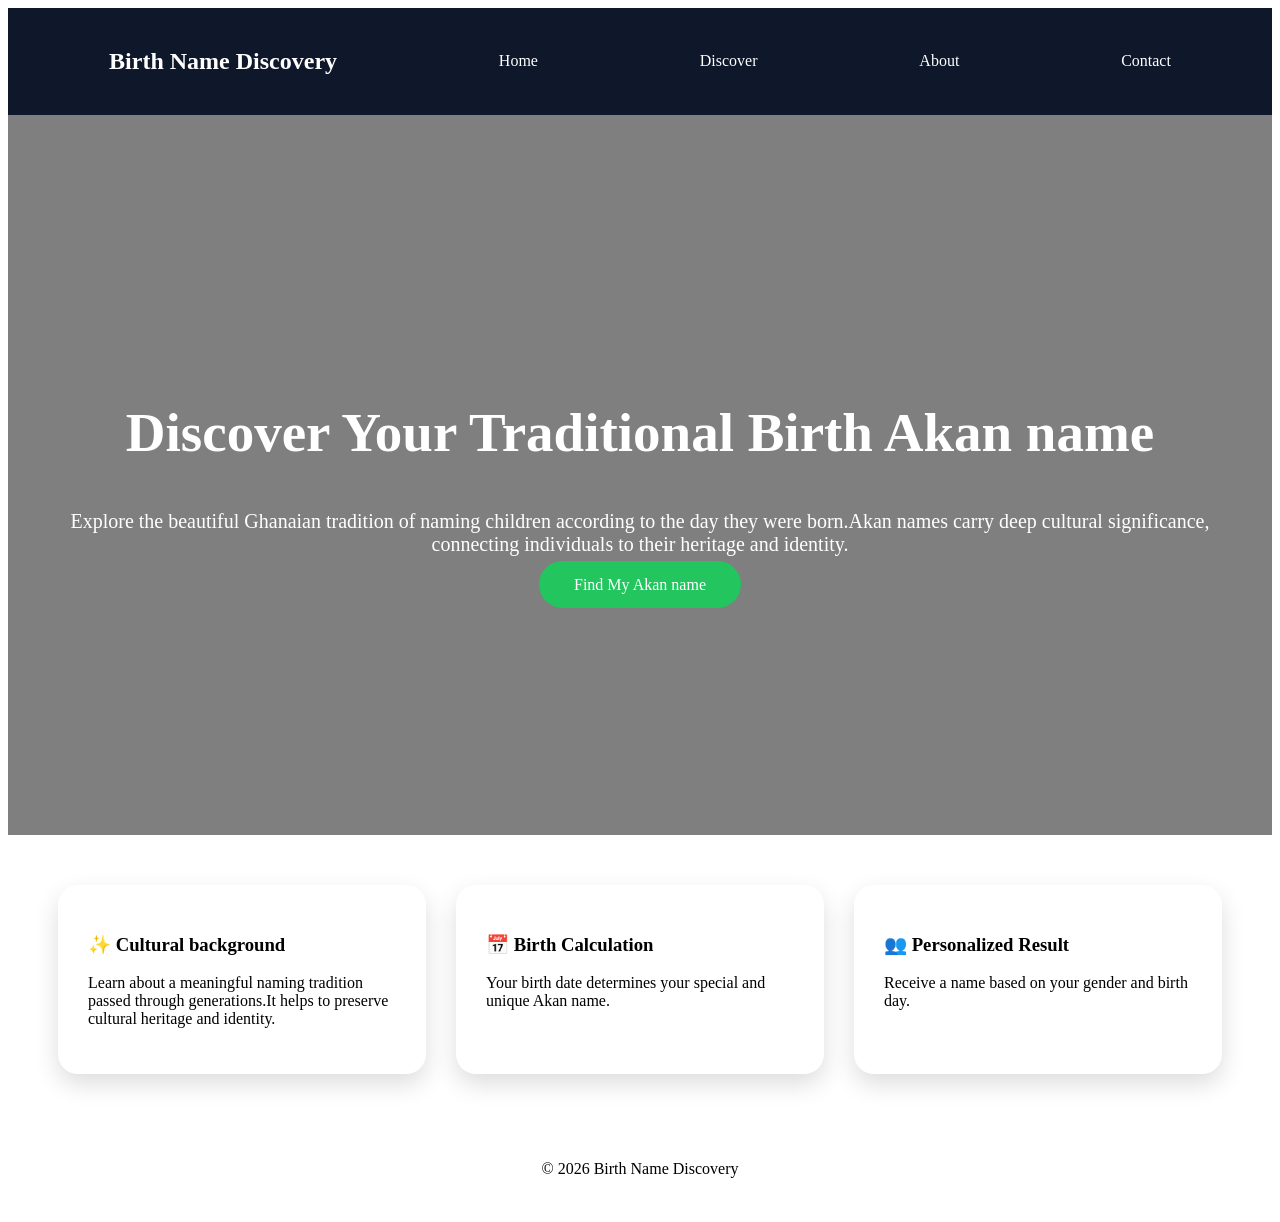
<file: index.html>
<!DOCTYPE html>
<html lang="en">
<head>
    <meta charset="UTF-8">
    <meta name="viewport" content="width=device-width, initial-scale=1.0">
    <title>Birth Akan name Discovery</title>
    <link rel="stylesheet" href="styles.css">
</head>

<body>

<header>
    <nav>
        <h2>Birth Name Discovery</h2>

        
            <a href="index.html">Home</a>
            <a href="generator.html">Discover</a>
            <a href="about.html">About</a>
            <a href="contact.html">Contact</a>
        
    </nav>
</header>


<section class="hero">

    <div class="hero-content">

        <h1>
            Discover Your Traditional Birth Akan name
        </h1>

        <p>
            Explore the beautiful Ghanaian tradition of naming children
            according to the day they were born.Akan names carry deep cultural significance, connecting individuals to their heritage and identity.
        </p>

        <a class="btn" href="generator.html">
            Find My Akan name
        </a>

    </div>

</section>


<section class="features">

    <div class="card">
        <h3>✨ Cultural background</h3>
        <p>
            Learn about a meaningful naming tradition passed through generations.It helps to preserve cultural heritage and identity.
        </p>
    </div>


    <div class="card">
        <h3>📅 Birth Calculation</h3>
        <p>
            Your birth date determines your special and unique Akan name.
        </p>
    </div>


    <div class="card">
        <h3>👥 Personalized Result</h3>
        <p>
            Receive a name based on your gender and birth day.
        </p>
    </div>

</section>


<footer>
    <p>© 2026 Birth Name Discovery</p>
</footer>


</body>
</html>
</file>
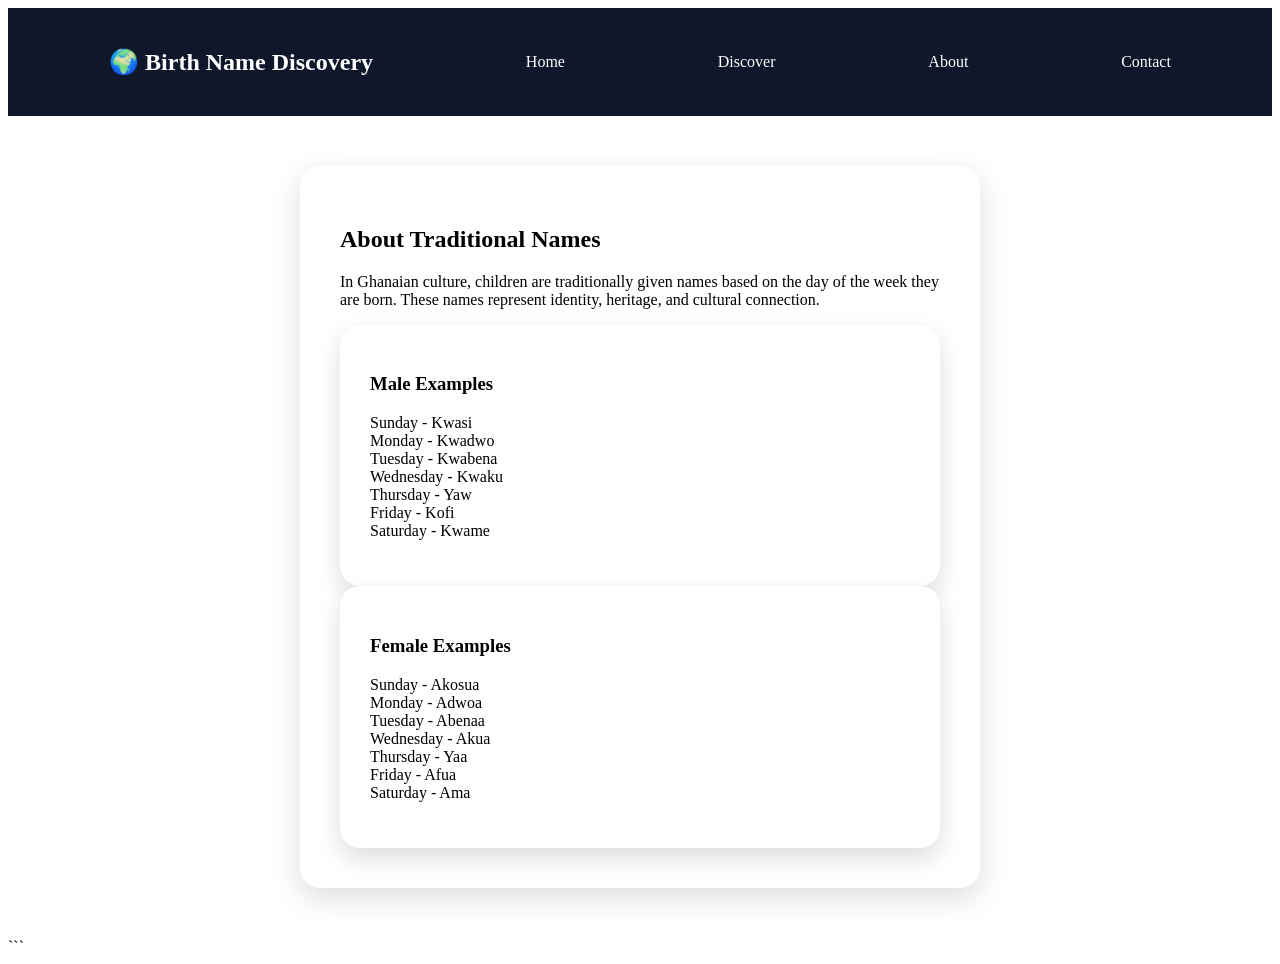
<file: about.html>
<!DOCTYPE html>
<html lang="en">

<head>

<meta charset="UTF-8">
<meta name="viewport" content="width=device-width, initial-scale=1.0">

<title>About</title>

<link rel="stylesheet" href="styles.css">

</head>


<body>


<header>

<nav>

<h2>🌍 Birth Name Discovery</h2>



<a href="index.html">Home</a>
<a href="generator.html">Discover</a>
<a href="about.html">About</a>
<a href="contact.html">Contact</a>



</nav>

</header>



<section class="about">

<h1>
About Traditional Names
</h1>


<p>
In Ghanaian culture, children are traditionally given names based
on the day of the week they are born. These names represent identity,
heritage, and cultural connection.
</p>


<div class="card">

<h3>
Male Examples
</h3>

<p>
Sunday - Kwasi<br>
Monday - Kwadwo<br>
Tuesday - Kwabena<br>
Wednesday - Kwaku<br>
Thursday - Yaw<br>
Friday - Kofi<br>
Saturday - Kwame
</p>

</div>



<div class="card">

<h3>
Female Examples
</h3>

<p>
Sunday - Akosua<br>
Monday - Adwoa<br>
Tuesday - Abenaa<br>
Wednesday - Akua<br>
Thursday - Yaa<br>
Friday - Afua<br>
Saturday - Ama
</p>


</div>


</section>


</body>
</html>
```
</file>
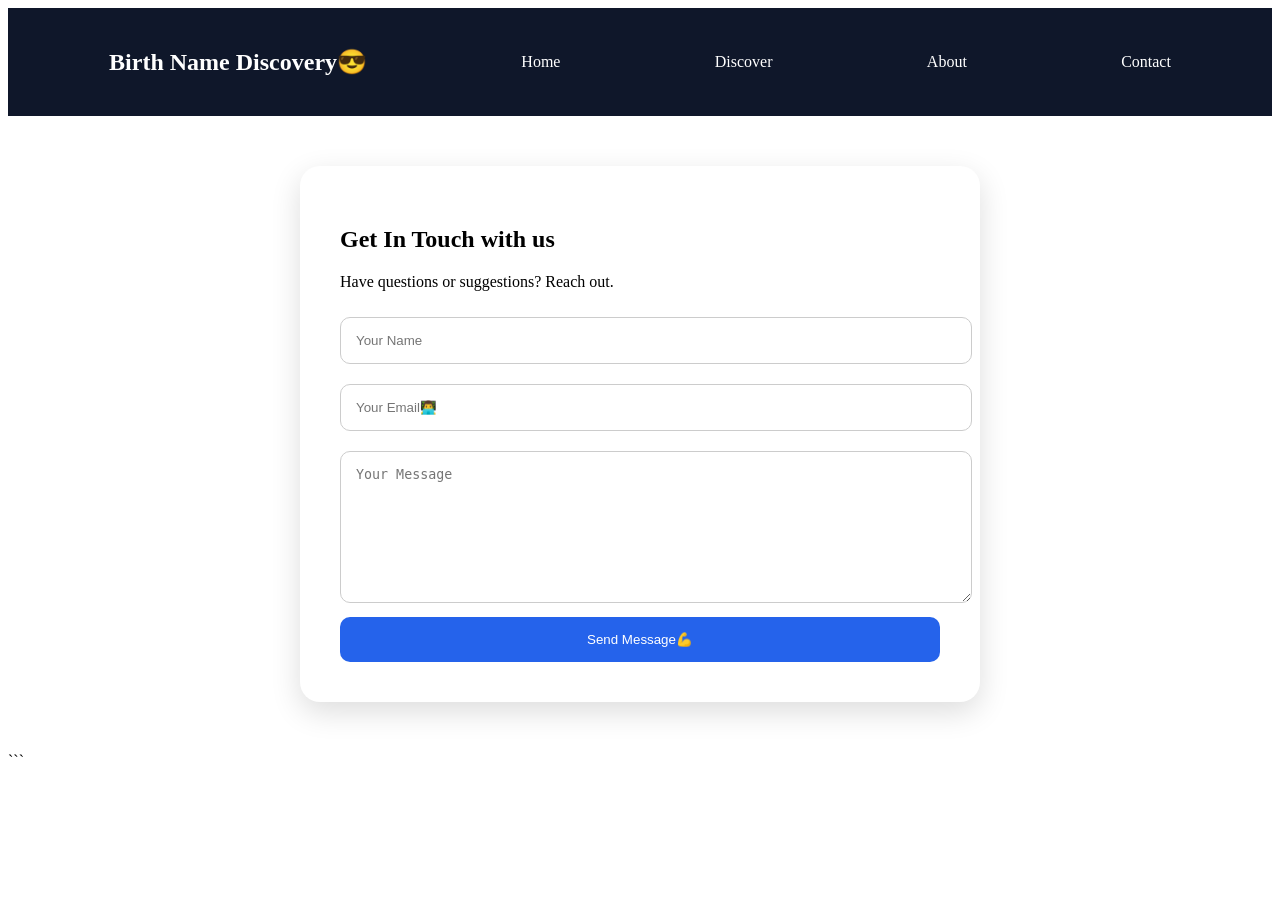
<file: contact.html>
<!DOCTYPE html>
<html lang="en">

<head>

<meta charset="UTF-8">
<meta name="viewport" content="width=device-width, initial-scale=1.0">

<title>Contact</title>

<link rel="stylesheet" href="styles.css">

</head>


<body>


<header>

<nav>

<h2>Birth Name Discovery😎</h2>



<a href="index.html">Home</a>
<a href="generator.html">Discover</a>
<a href="about.html">About</a>
<a href="contact.html">Contact</a>



</nav>

</header>



<section class="contact">


<h1>
Get In Touch with us
</h1>


<p>
Have questions or suggestions? Reach out.
</p>


<form>

<input 
type="text"
placeholder="Your Name"
>


<input
type="email"
placeholder="Your Email👨‍💻">


<textarea
placeholder="Your Message">
</textarea>


<button>
Send Message💪
</button>


</form>


</section>



</body>

</html>
```
</file>
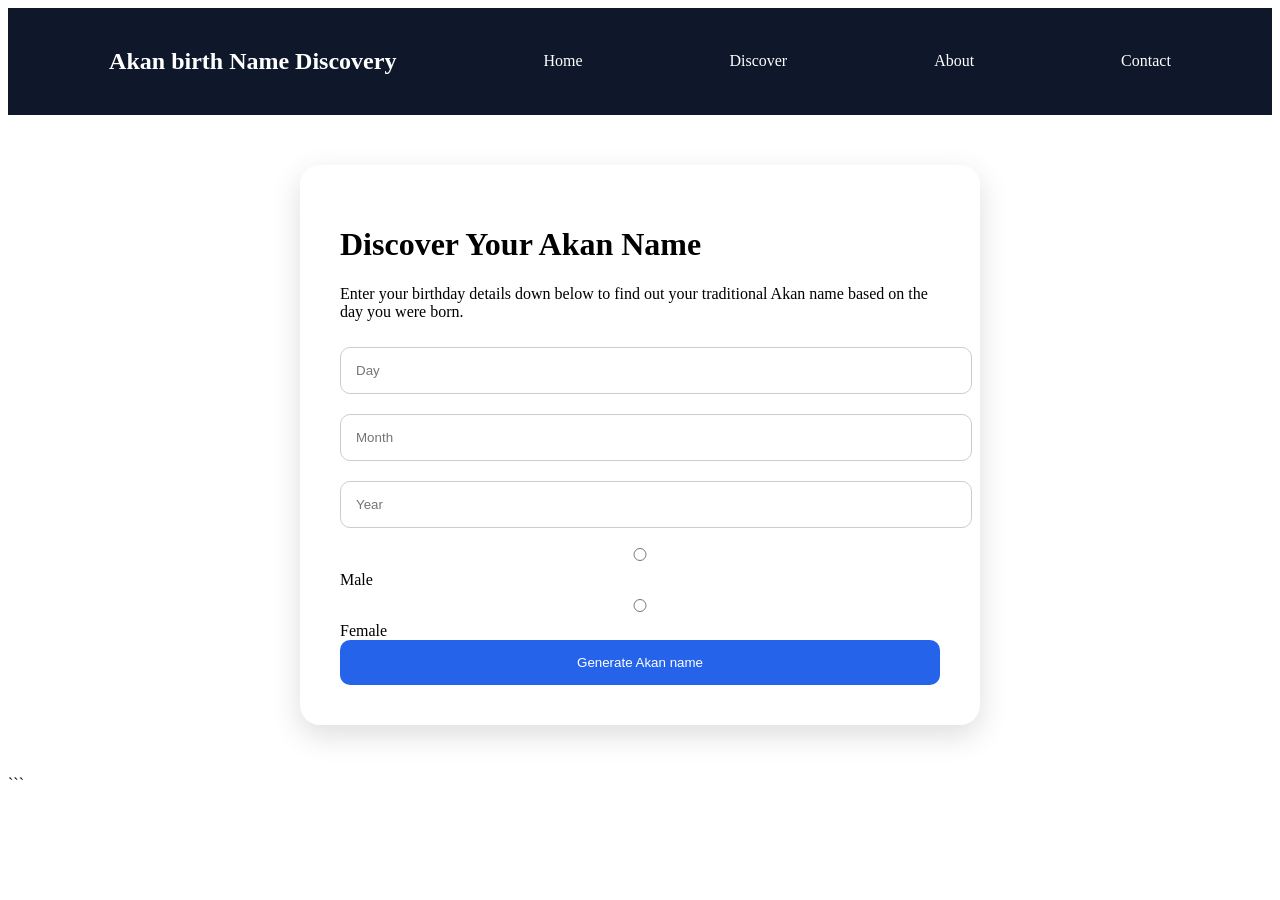
<file: generator.html>
<!DOCTYPE html>
<html lang="en">

<head>
<meta charset="UTF-8">
<meta name="viewport" content="width=device-width, initial-scale=1.0">

<title>Discover Your Name</title>

<link rel="stylesheet" href="styles.css">

</head>


<body>


<header>

<nav>

<h2>  Akan birth Name Discovery</h2>


<a href="index.html">Home</a>
<a href="generator.html">Discover</a>
<a href="about.html">About</a>
<a href="contact.html">Contact</a>


</nav>

</header>



<div class="generator-box">

<h1>Discover Your Akan Name</h1>

<p>
Enter your birthday details down below to find out your traditional Akan name based on the day you were born.
</p>


<form id="birthdayForm">


<input 
type="number"
id="day"
placeholder="Day"
>


<input 
type="number"
id="month"
placeholder="Month"
>


<input 
type="number"
id="year"
placeholder="Year"
>


<div class="gender">

<label>
<input type="radio" name="gender" value="male">
Male
</label>


<label>
<input type="radio" name="gender" value="female">
Female
</label>

</div>



<button>
Generate Akan name
</button>


</form>


<div id="result"></div>


</div>



<script src="script.js"></script>

</body>

</html>
```
</file>
<file: styles.css>
nav{
    background:#0f172a;
    padding:20px 8%;
    display:flex;
    justify-content:space-between;
    align-items:center;
    color:white;
}


nav ul{
    display:flex;
    gap:25px;
    list-style:none;
}


nav a{
    color:white;
    text-decoration:none;
}


.hero{
    height:80vh;
    background:
    linear-gradient(
    rgba(0,0,0,.5),
    rgba(0,0,0,.5)
    ),
    url("https://images.unsplash.com/photo-1523805009345-7448845a9e53")
    center/cover;

    display:flex;
    align-items:center;
    justify-content:center;
    text-align:center;
    color:white;
}


.hero h1{
    font-size:55px;
}


.hero p{
    font-size:20px;
    margin:20px;
}


.btn{
    background:#22c55e;
    color:white;
    padding:15px 35px;
    border-radius:30px;
    text-decoration:none;
}


.features{
    display:flex;
    gap:30px;
    padding:50px;
}


.card{
    background:white;
    padding:30px;
    border-radius:20px;
    box-shadow:0 10px 25px #ddd;
    flex:1;
}


.generator-box,
.about,
.contact{
    max-width:600px;
    margin:50px auto;
    background:white;
    padding:40px;
    border-radius:20px;
    box-shadow:0 10px 30px #ddd;
}


.generator-box input,
.contact input,
.contact textarea{
    width:100%;
    padding:15px;
    margin:10px 0;
    border-radius:10px;
    border:1px solid #ccc;
}


textarea{
    height:120px;
}


button{
    width:100%;
    padding:15px;
    background:#2563eb;
    color:white;
    border:none;
    border-radius:10px;
    cursor:pointer;
}


footer{
    text-align:center;
    padding:20px;
}
```
</file>
